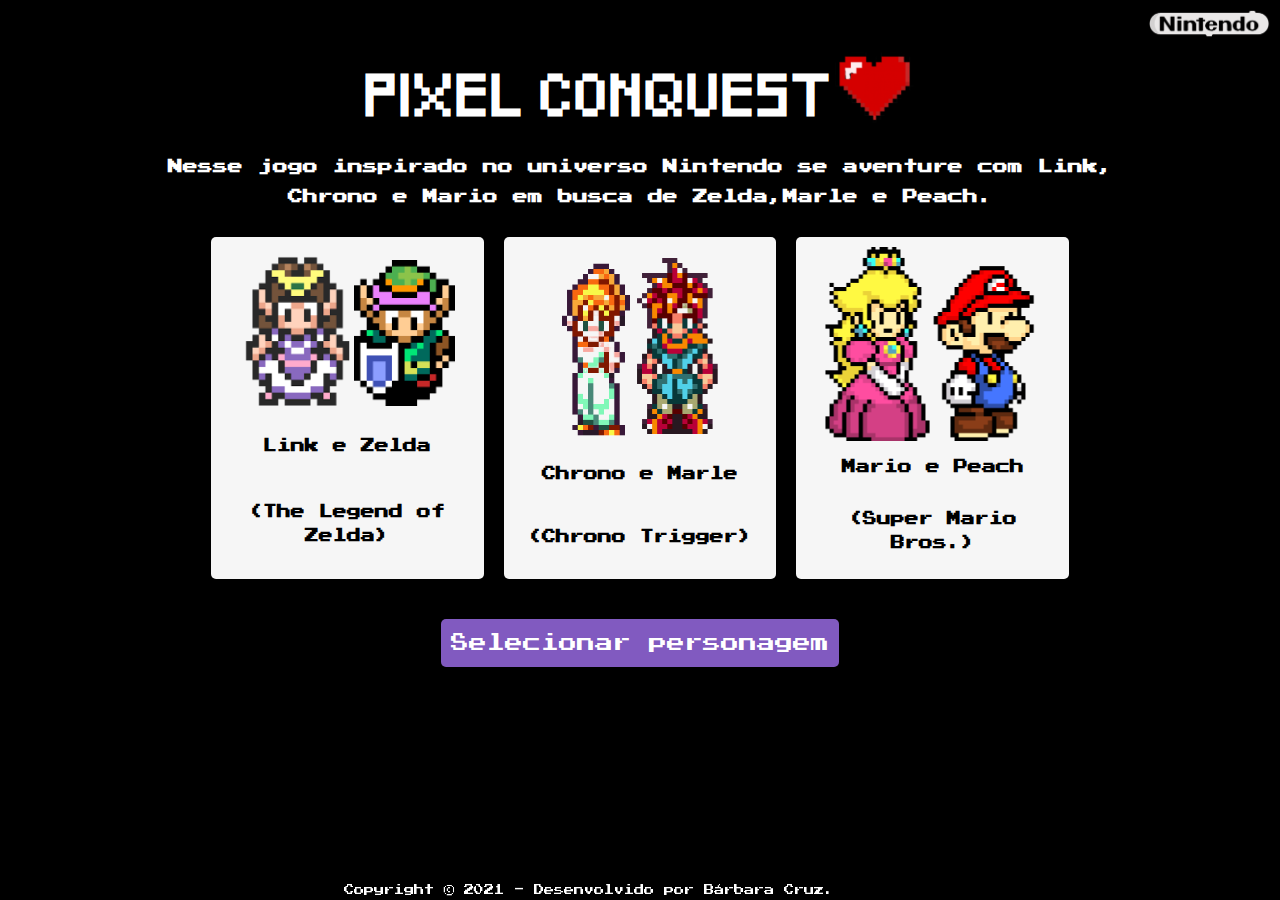
<file: index.html>
<!DOCTYPE html>
<html lang="pt-br">

<head>
    <meta charset="UTF-8">
    <meta http-equiv="X-UA-Compatible" content="IE=edge">
    <meta name="viewport" content="width=device-width, initial-scale=1.0">
    <link rel="stylesheet" href="./css/base.css" />
    <title>Início</title>
</head>

<body>
    <header>
        <img src="./img/logo.png" alt="">
    </header>

    <section class="sobre">
        <div class="title">
            <h1>PIXEL CONQUEST</h1>
            <img src="./img/heart.png" />
        </div>
        <h3>Nesse jogo inspirado no universo Nintendo se aventure com Link, Chrono e Mario em busca de Zelda,Marle e Peach.
        </h3>
    </section>

    <main class="container">
        <section class="personagem">
            <div class="imagens">
                <img src="./img/link_e_zelda/zelda.png" alt="">
                <img id="link" src="./img/link_e_zelda/link.png" alt="">
            </div>
            <span><h3>Link e Zelda</h3></span>
            <span><h3>(The Legend of Zelda)</h3></span>
        </section>
        <section class="personagem">
            <div class="imagens">
                <img id="marle" src="./img/chrono_e_marle/marle.png" alt="">
                <img id="chrono" src="./img/chrono_e_marle/chrono.png" alt="">
            </div>
            <span><h3>Chrono e Marle</h3></span>
            <span><h3>(Chrono Trigger)</h3></span>
        </section>
        <section class="personagem">
            <div class="imagens">
                <img id="mario" src="./img/mario_e_peach/mario_e_peach.png" alt="">
            </div>
            <span><h3>Mario e Peach</h3></span>
                <span><h3>(Super Mario Bros.)</h3></span>
        </section>
    </main>
    <div class="button">
        <input id="play" type="submit" value="Selecionar personagem" onclick="comecarJogo()">
    </div>
    <footer>
        <span>Copyright © 2021 - Desenvolvido por Bárbara Cruz.</span>
    </footer>
</body>
<script src='./js/home.js'></script>
</html>
</file>
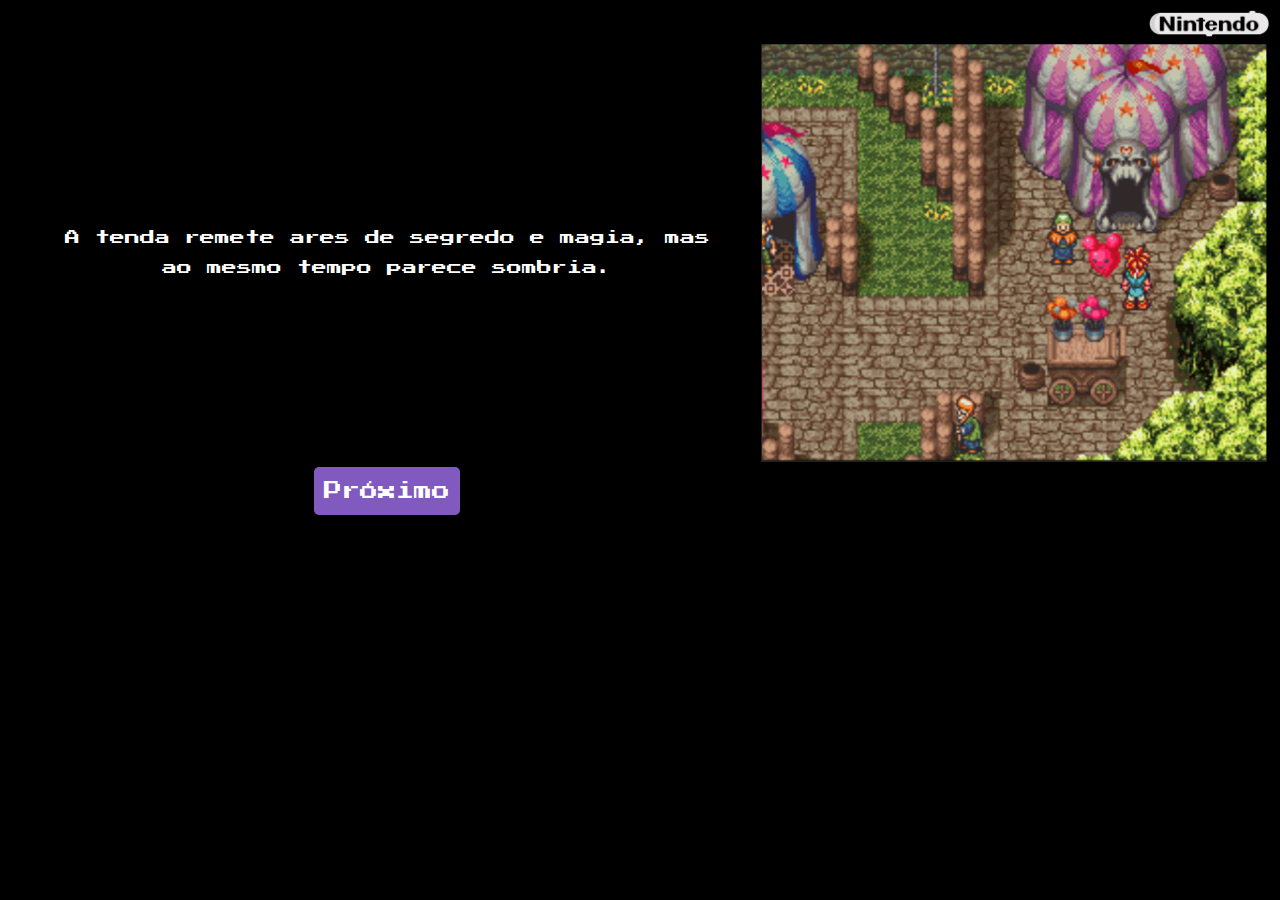
<file: html/chrono_e_marle/fase_2.html>
<!DOCTYPE html>
<html lang="pt-br">

<head>
    <meta charset="UTF-8">
    <meta http-equiv="X-UA-Compatible" content="IE=edge">
    <meta name="viewport" content="width=device-width, initial-scale=1.0">
    <link rel="stylesheet" href="../../css/base.css" />
    <link rel="stylesheet" href="../../css/style_fases.css" />
    <title>Fase 02 Chrono</title>
</head>

<body>
    <header>
        <img src="../../img/logo.png" alt="">
    </header>
    <section class="orientacao">
        <div class="informacao">
            <p id="paragrafo">A tenda remete ares de segredo e magia, mas ao mesmo tempo parece sombria.</p>
            <img id="imagem" src="../../img/chrono_e_marle/fase_2/tenda.PNG">
        </div>
        <div class="button">
            <input id="play" type="submit" value="Próximo" onclick="iniciarFase()">
        </div>
    </section>
</body>
<script src="../../js/chrono_e_marle/fase_2.js"></script>

</html>
</file>
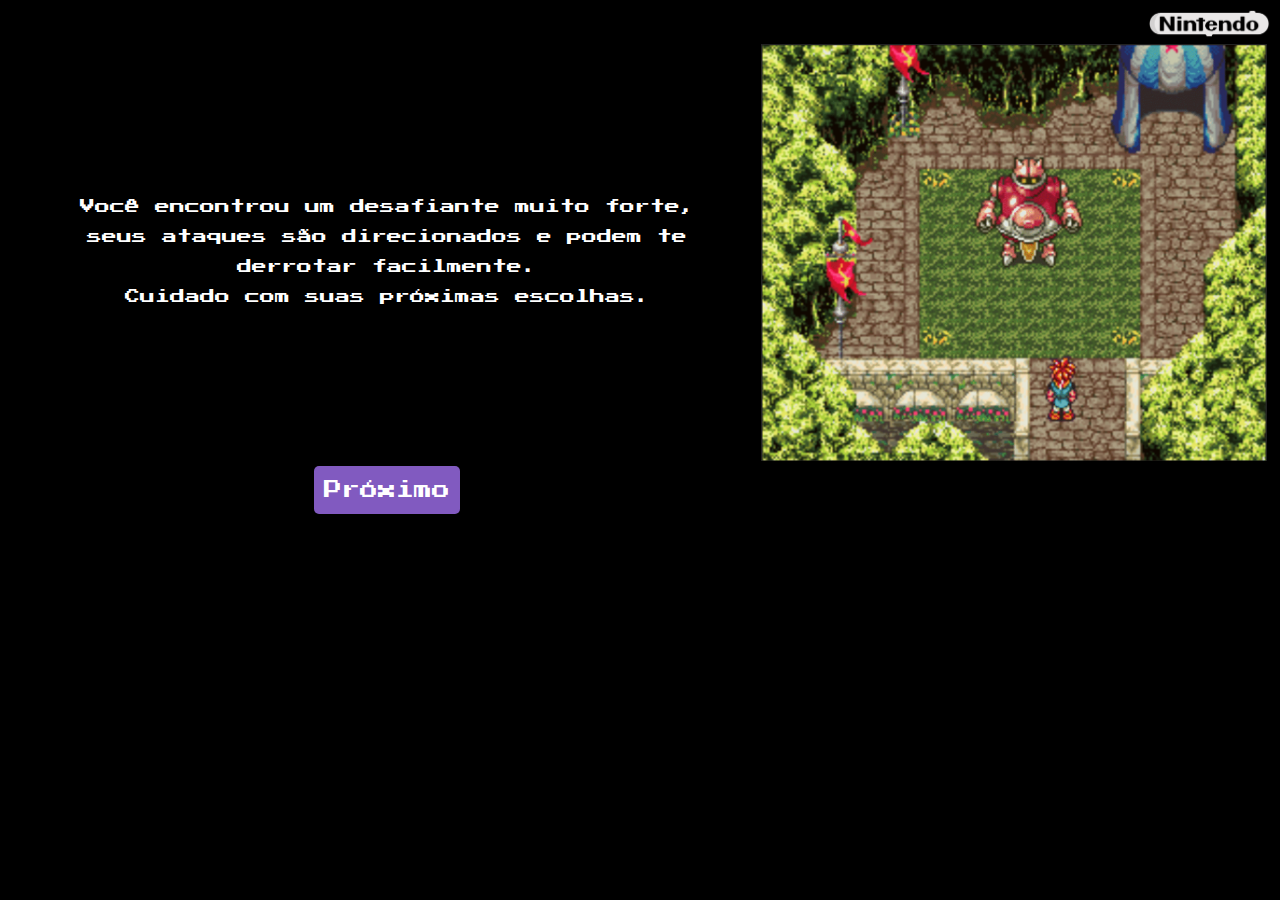
<file: html/chrono_e_marle/fase_3.html>
<!DOCTYPE html>
<html lang="pt-br">

<head>
    <meta charset="UTF-8">
    <meta http-equiv="X-UA-Compatible" content="IE=edge">
    <meta name="viewport" content="width=device-width, initial-scale=1.0">
    <link rel="stylesheet" href="../../css/base.css" />
    <link rel="stylesheet" href="../../css/style_fases.css" />

    <title>Fase 03 Chrono</title>
</head>

<body>
    <header>
        <img src="../../img/logo.png" alt="">
    </header>
    <section class="orientacao">
        <div class="informacao">
            <p id="paragrafo">Você encontrou um desafiante muito forte, seus ataques são direcionados e podem te derrotar facilmente. <br>
                Cuidado com suas próximas escolhas.</p>
            <img id="imagem" src="../../img/chrono_e_marle/fase_3/desafiante.PNG">
        </div>
        <div class="button">
            <input id="play" type="submit" value="Próximo" onclick="iniciarFase()">
        </div>
    </section>
</body>

<script src="../../js/chrono_e_marle/fase_3.js"></script>

</html>
</file>
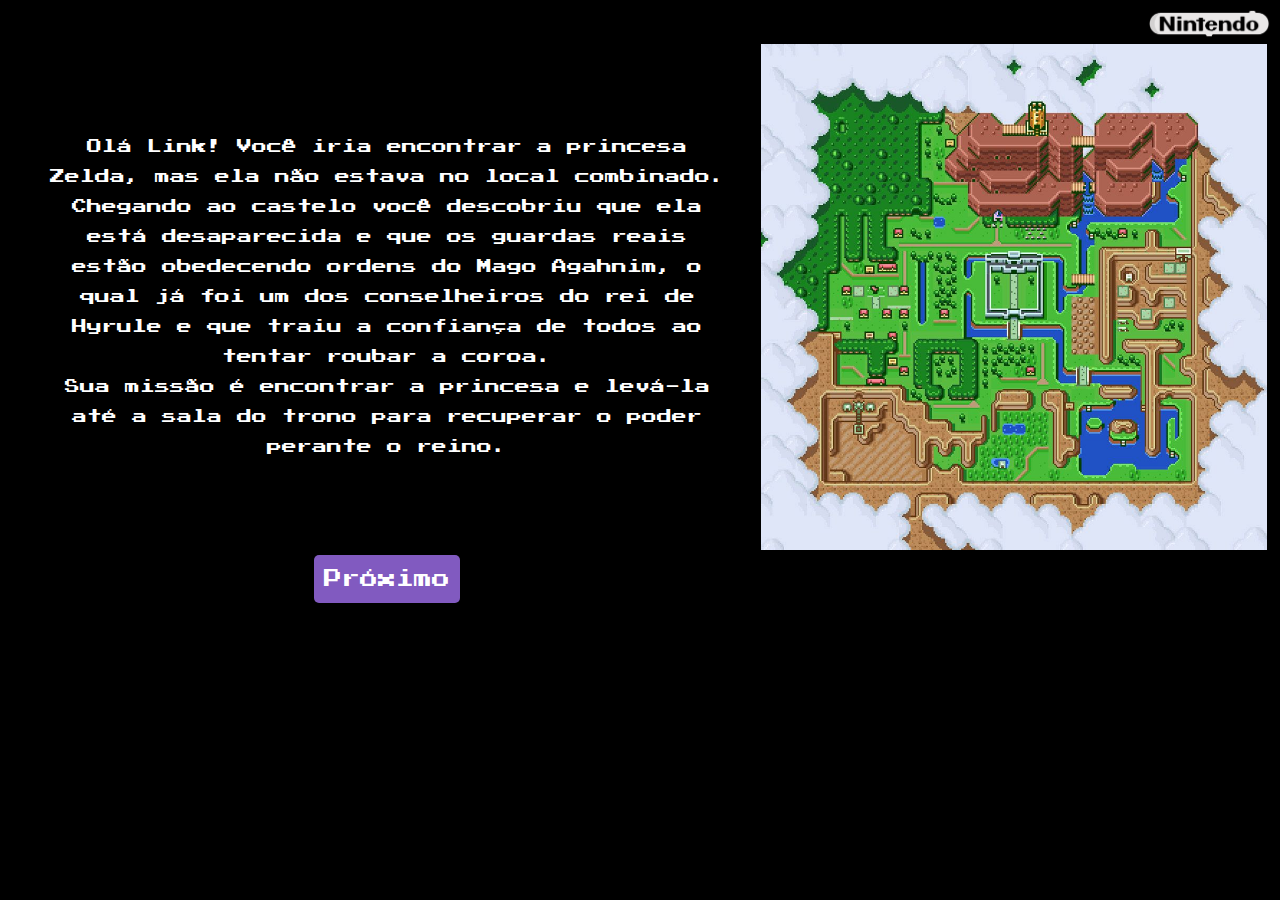
<file: html/link_e_zelda/fase_1.html>
<!DOCTYPE html>
<html lang="pt-br">

<head>
    <meta charset="UTF-8">
    <meta http-equiv="X-UA-Compatible" content="IE=edge">
    <meta name="viewport" content="width=device-width, initial-scale=1.0">
    <link rel="stylesheet" href="../../css/base.css" />
    <link rel="stylesheet" href="../../css/style_fases.css" />

    <title>Fase 01 Zelda</title>
</head>

<body>
    <header>
        <img src="../../img/logo.png" alt="">
    </header>
    <section class="orientacao">
        <div class="informacao">
            <p id="paragrafo">Olá Link! Você iria encontrar a princesa Zelda, mas ela não estava no local combinado. Chegando ao castelo você descobriu que ela está desaparecida e que os guardas reais estão obedecendo ordens do Mago Agahnim, o qual já foi um dos conselheiros do rei de Hyrule e que traiu a confiança de todos ao tentar roubar a coroa. <br>
                Sua missão é encontrar a princesa e levá-la até a sala do trono para recuperar o poder perante o reino.</p>
            <img id="imagem" src="../../img/link_e_zelda/hyrulemap.png" />
        </div>
        <div class="button">
            <input id="play" type="submit" value="Próximo" onclick="iniciarFase()">
        </div>
    </section>
</body>
<script src="../../js/link_e_zelda/fase_1.js"></script>

</html>
</file>
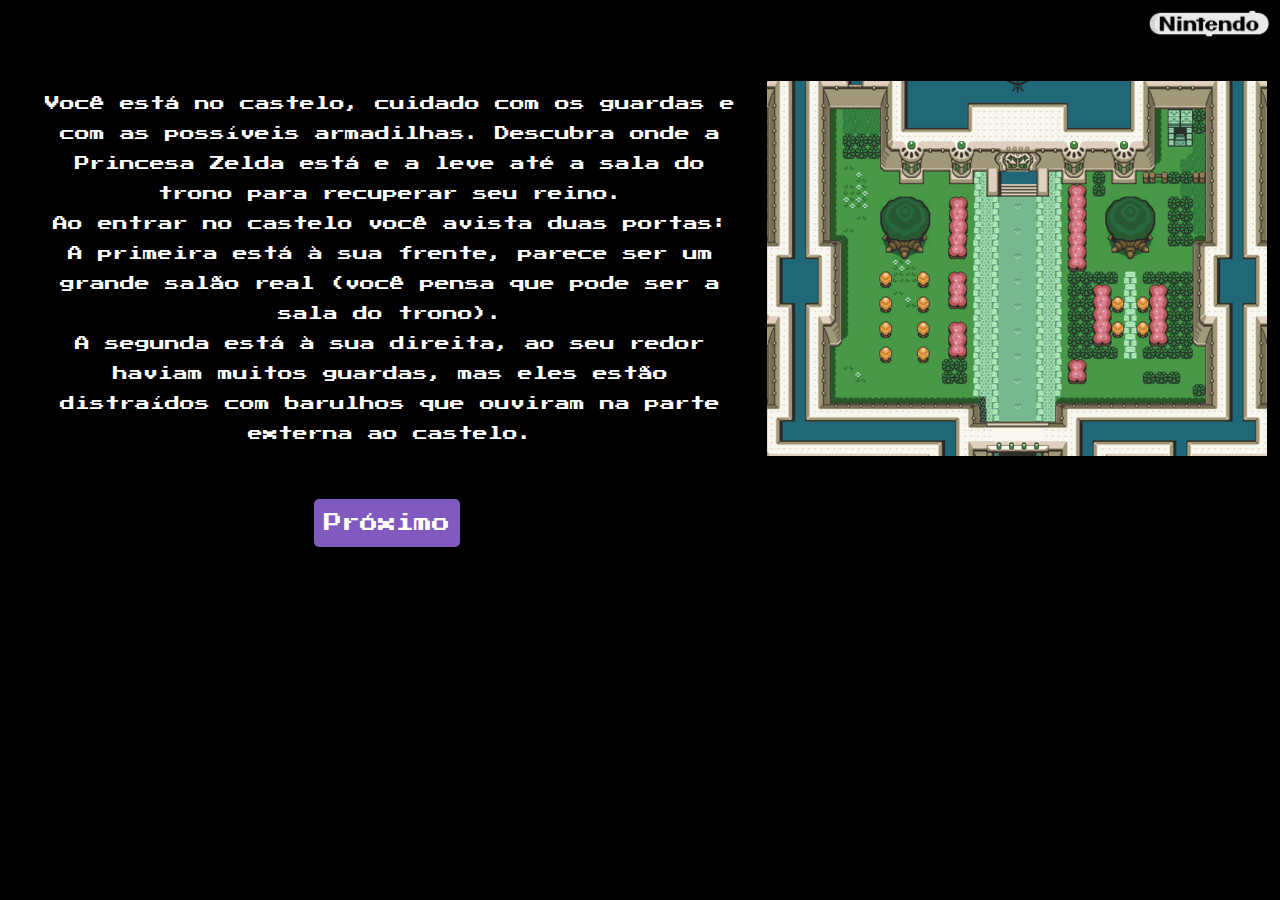
<file: html/link_e_zelda/fase_2.html>
<!DOCTYPE html>
<html lang="pt-br">

<head>
    <meta charset="UTF-8">
    <meta http-equiv="X-UA-Compatible" content="IE=edge">
    <meta name="viewport" content="width=device-width, initial-scale=1.0">
    <link rel="stylesheet" href="../../css/base.css" />
    <link rel="stylesheet" href="../../css/style_fases.css" />

    <title>Fase 02 Zelda</title>
</head>

<body>
    <header>
        <img src="../../img/logo.png" alt="">
    </header>
    <section class="orientacao">
        <div class="informacao">
            <p id="paragrafo">
                Você está no castelo, cuidado com os guardas e com as possíveis armadilhas. Descubra onde a Princesa Zelda está e a leve até a sala do trono para recuperar seu reino.<br>
                Ao entrar no castelo você avista duas portas:<br>
                A primeira está à sua frente, parece ser um grande salão real (você pensa que pode ser a sala do trono).<br>
                A segunda está à sua direita, ao seu redor haviam muitos guardas, mas eles estão distraídos com barulhos que ouviram na parte externa ao castelo.</p>
            <img id="imagem" src="../../img/link_e_zelda/fase_2/castle_hyrule_map.png" />
        </div>
        <div class="button">
            <input id="play" type="submit" value="Próximo" onclick="explorarOCastelo()">
        </div>
    </section>
</body>
<script src="../../js/link_e_zelda/fase_2.js"></script>

</html>
</file>
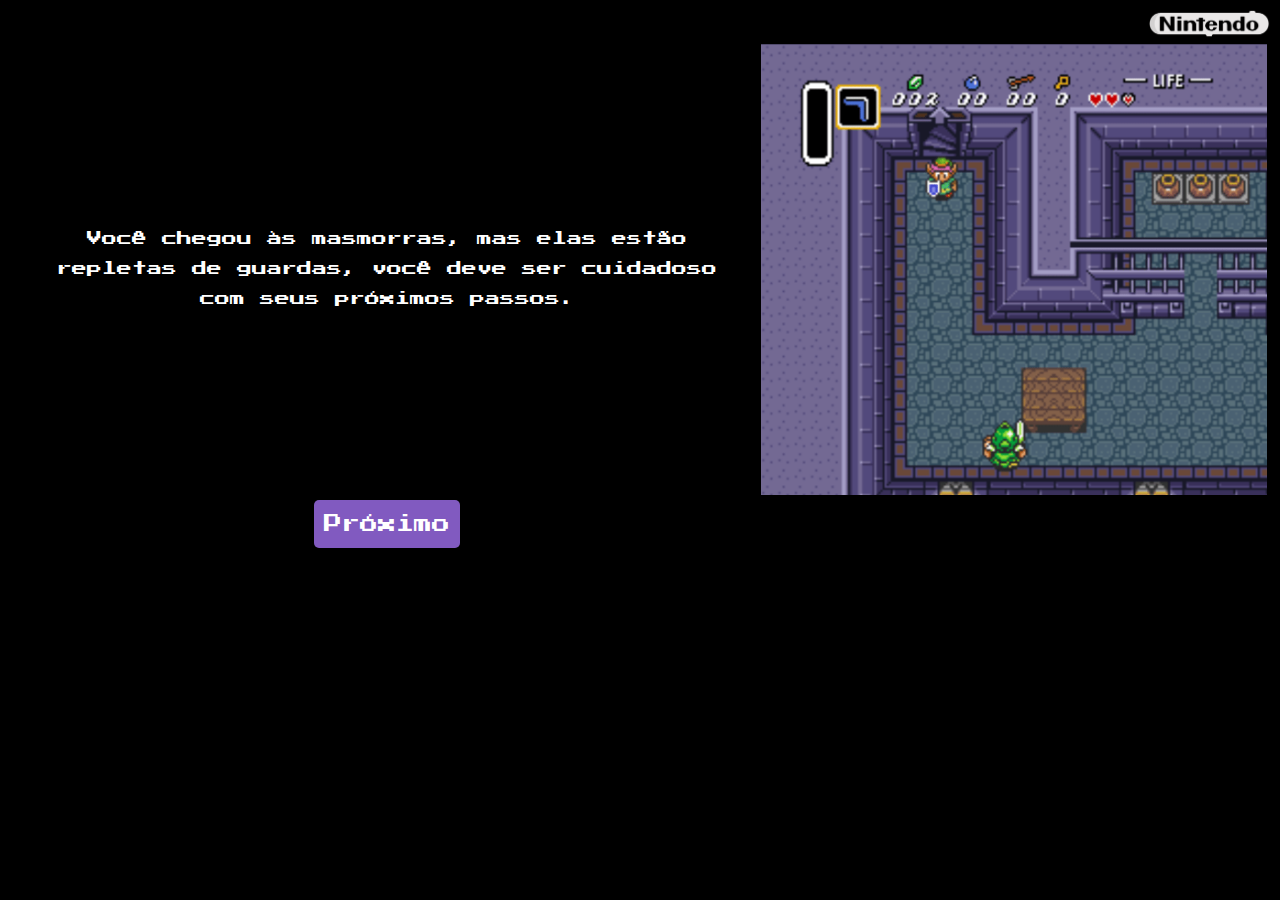
<file: html/link_e_zelda/fase_3.html>
<!DOCTYPE html>
<html lang="pt-br">

<head>
    <meta charset="UTF-8">
    <meta http-equiv="X-UA-Compatible" content="IE=edge">
    <meta name="viewport" content="width=device-width, initial-scale=1.0">
    <link rel="stylesheet" href="../../css/base.css" />
    <link rel="stylesheet" href="../../css/style_fases.css" />
    <title>Fase 03 Zelda</title>
</head>

<body>
    <header>
        <img src="../../img/logo.png" alt="">
    </header>
    <section class="orientacao">
        <div class="informacao">
            <p id="paragrafo">Você chegou às masmorras, mas elas estão repletas de guardas, você deve ser cuidadoso com
                seus próximos passos.</p>
            <img id="imagem" src="../../img/link_e_zelda/fase_3/masmorra.gif" />
        </div>
        <div class="button">
            <input id="play" type="submit" value="Próximo" onclick="masmorras()">
        </div>
    </section>
</body>
<script src="../../js/link_e_zelda/fase_3.js"></script>

</html>
</file>
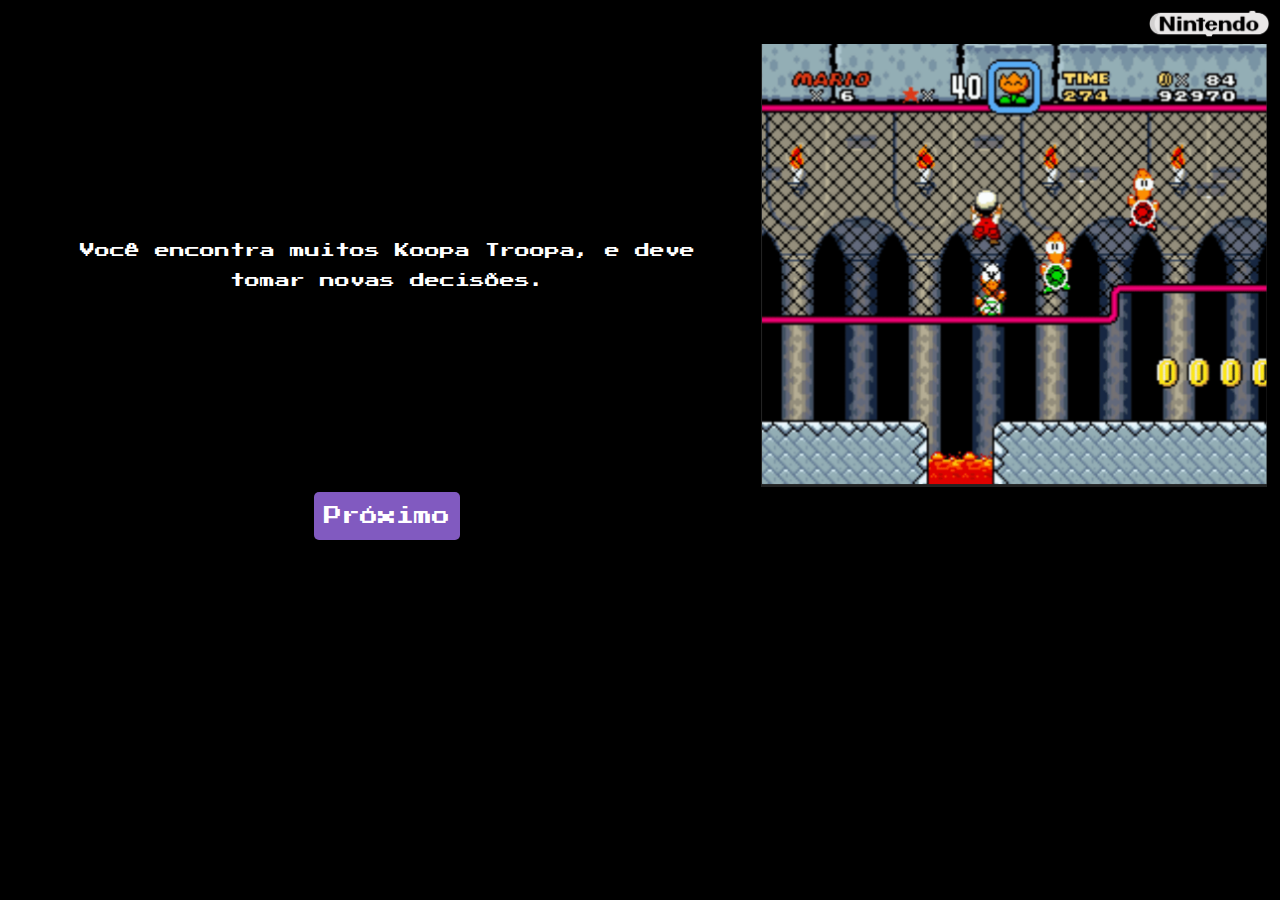
<file: html/mario_e_peach/fase_2.html>
<!DOCTYPE html>
<html lang="pt-br">

<head>
    <meta charset="UTF-8">
    <meta http-equiv="X-UA-Compatible" content="IE=edge">
    <meta name="viewport" content="width=device-width, initial-scale=1.0">
    <link rel="stylesheet" href="../../css/base.css" />
    <link rel="stylesheet" href="../../css/style_fases.css" />
    <title>Fase 02 Mario</title>
</head>

<body>
    <header>
        <img src="../../img/logo.png" alt="">
    </header>
    <section class="orientacao">
        <div class="informacao">
            <p id="paragrafo">Você encontra muitos Koopa Troopa, e deve tomar novas decisões.</p>
            <img id="imagem" src="../../img/mario_e_peach/fase_2/koopa_troopa.PNG">
        </div>
        <div class="button">
            <input id="play" type="submit" value="Próximo" onclick="iniciarFase()">
        </div>
    </section>
</body>
<script src="../../js/mario_e_peach/fase_2.js"></script>

</html>
</file>
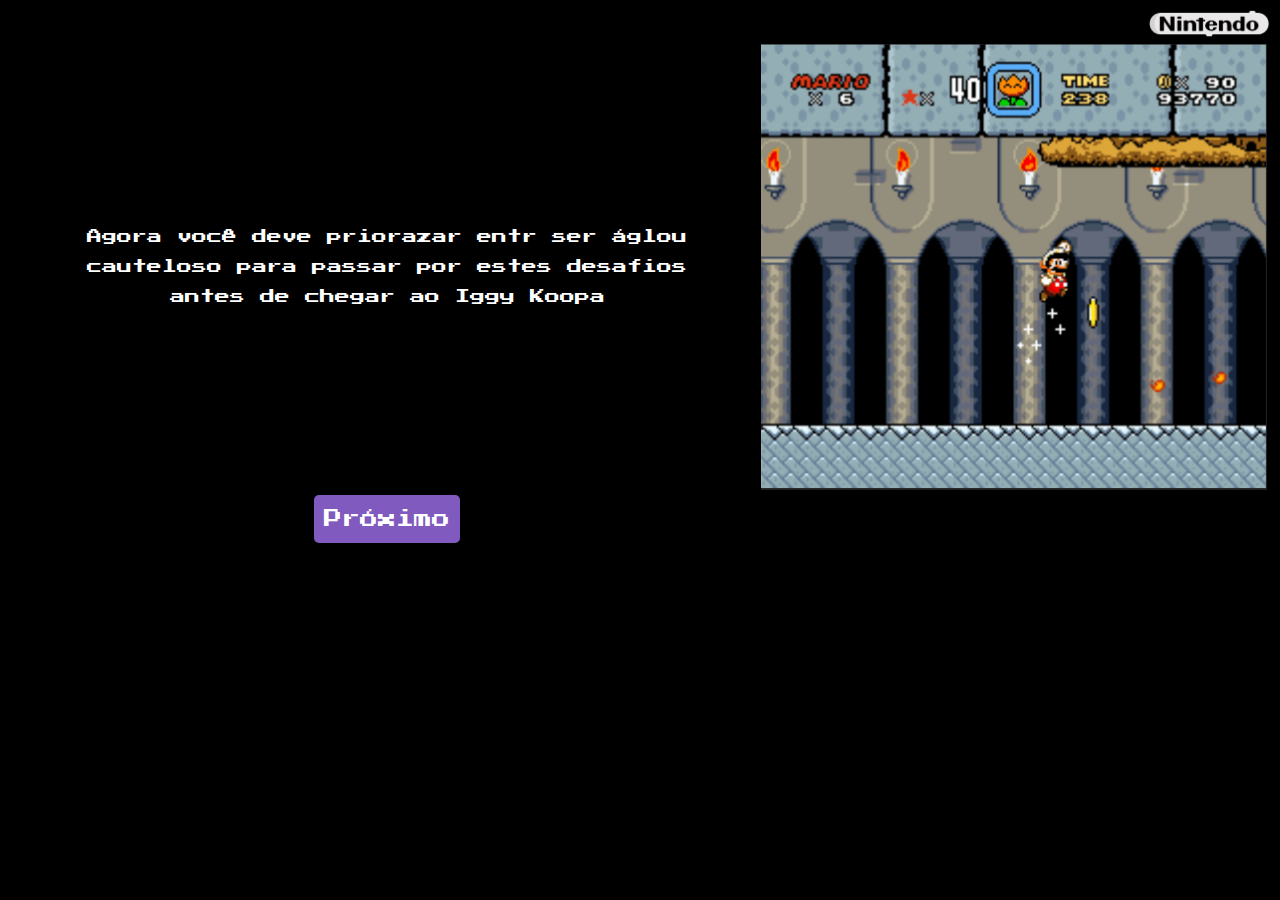
<file: html/mario_e_peach/fase_3.html>
<!DOCTYPE html>
<html lang="pt-br">

<head>
    <meta charset="UTF-8">
    <meta http-equiv="X-UA-Compatible" content="IE=edge">
    <meta name="viewport" content="width=device-width, initial-scale=1.0">
    <link rel="stylesheet" href="../../css/base.css" />
    <link rel="stylesheet" href="../../css/style_fases.css" />
    <title>Fase 03 Mario</title>
</head>

<body>
    <header>
        <img src="../../img/logo.png" alt="">
    </header>
    <section class="orientacao">
        <div class="informacao">
            <p id="paragrafo">Agora você deve priorazar entr ser áglou cauteloso para passar por estes desafios antes de
                chegar ao Iggy Koopa</p>
            <img id="imagem" src="../../img/mario_e_peach/fase_3/agilidade_ou_cautela.PNG">
        </div>
        <div class="button">
            <input id="play" type="submit" value="Próximo" onclick="iniciarFase()">
        </div>
    </section>
</body>
<script src="../../js/mario_e_peach/fase_3.js"></script>

</html>
</file>
<file: css/base.css>
@font-face {
    font-family: 'Pixel';
    src: local('Pixel'), url('../fonte/Pixeled.ttf') ;
}

@font-face {
    font-family: 'Press' ;
    src: url('../fonte/PressStart2P-vaV7.ttf');
}

body{
    font-family:'Press';
    background: black;
    color: white;
}
header{
    display: flex;
    justify-content: flex-end;
}
header img{
    width: 10%;
}
.title{
    display: flex;
    align-items: center;
    justify-content: center;
}
.title h1{
    font-family: 'Pixel';
    font-size: 35px;
    margin: 0;
}
.sobre{
    display: flex;
    flex-direction: column;
    align-items: center;
}
.sobre h3{
    font-size: 15px;
    width: 80%;
    text-align: center;
    line-height: 2em;
}
.container{
    display: flex;
    justify-content: center;
    margin-top: 0px
}
.personagem{
    background: #f6f6f6;
    color: black;
    font-size: 12px;
    display: flex;
    flex-direction: column;
    justify-content: space-around;
    text-align: center;
    margin: 10px;
    border-radius: 5px;
    padding: 10px;
    width: 20%;
    line-height: 2em;
}
.imagens{
    width: 100%;
    display: flex;
    align-items: flex-end;
    justify-content: center;
}
.imagens img{
    width: 45%;
}
#link{
    width: 40%;
}
#marle{
    width: 30%;
}
#chrono{
    width: 35%;
}
#mario{
    width: 85%;
}
.button{
    width: 100%;
    display: flex;
    justify-content: center;
    margin-top: 30px;
}
#play {
    padding: 15px 10px;
    background: #815ac0;
    color: white;
    font-family:'Press';
    font-size: 18px;
    border: none;
    border-radius: 5px;
    cursor: pointer;
    outline: 0px;
}
#play:hover {
    background: #b185db;
}
#play:active{
    box-shadow: inset 0 0 5px black;
    font-size: 17.5px;
}
.informacao input:focus{
    outline: 0px;
}
footer{
    bottom: 0;
    position: fixed;
    width: 90%;
    text-align: center;
    font-size: 10px;
    padding: 5px;
}

@media (max-width: 700px){

header{
    justify-content: flex-start;
}
header img {
    width: 25%;
}
.title h1{
    font-size: 15px;
    text-align: center;
}
.title img{
    width:15%;
}
.sobre h3{
    font-size: 10px;
}
.container{
    flex-direction: column;
    align-items: center
}
.personagem{
    width: 50%;
    font-size: 8px;
    line-height: none;
}
.personagem h3{
    margin:0px;
}
.imagens{
    width: 90%;
}
.button{
    margin-top: 0px
}
#play {
    font-size: 10px;
}
#play:active{
    box-shadow: inset 0 0 5px black;
    font-size: 10px;
}
footer{
    position: relative;
    margin: 20px 0px 0px 13px;
    font-size: 8px;
    line-height:1.5em;
}
}
</file>
<file: css/style_fases.css>
.orientacao{
    display: flex;
    flex-direction: column;
}
.informacao{
    padding: 5px;
    display: flex;
    align-items: center;
    width: 100%;
}
#paragrafo{
    font-size: 15px;
    text-align: justify;
    line-height: 2em;
    padding:30px;
    width:60%;
    text-align: center;
}
#imagem{
    width: 40%;
    max-width: 650px;
    display: block;
    margin-right: 10px;
}
.button{
    width: 60%;
    margin-top: 0px;
}

@media (max-width:700px) {

    .informacao{
        flex-direction: column;
    }
    #paragrafo{
        font-size: 12px;
        width: 90%;
        padding: 0px;
    }
    #imagem{
        width: 90%;
    }
    .button{
        width:100%;
        margin-top: 5px;
    }
}
</file>
